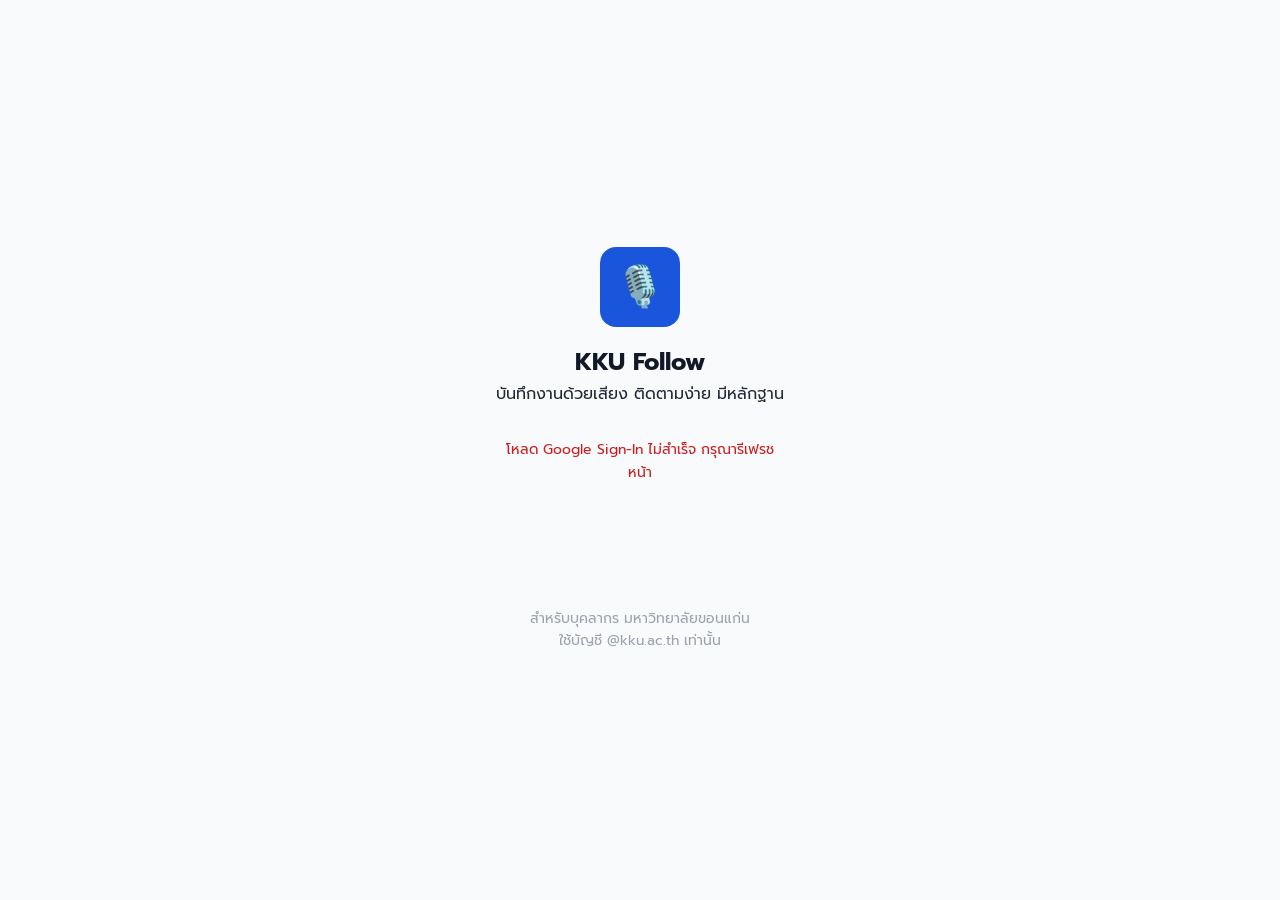
<file: index.html>
<!DOCTYPE html><html lang="th"><head>
<meta charset="UTF-8"><meta name="viewport" content="width=device-width,initial-scale=1.0,user-scalable=no"><meta name="theme-color" content="#1a56db"><title>KKU Follow</title>
<link rel="stylesheet" href="css/style.css"><link rel="manifest" href="manifest.json"><link rel="icon" href="assets/icon-192.png"><link rel="apple-touch-icon" href="assets/icon-192.png">
<link href="https://fonts.googleapis.com/css2?family=Prompt:wght@400;500;600;700&display=swap" rel="stylesheet">
</head><body style="margin:0;padding:0;background:#1a56db;display:flex;align-items:center;justify-content:center;height:100vh;color:#fff;font-family:sans-serif;">
<div style="text-align:center;"><div style="font-size:3rem;">🎙️</div><div style="font-size:1.25rem;font-weight:600;margin-top:8px;">KKU Follow</div></div>
<script src="js/app.js"></script>
</body></html>
</file>
<file: css/style.css>
/* ============================================================
   KKU Follow - style.css
   Mobile-first PWA styles
   ============================================================ */

:root {
  --color-primary: #1a56db; --color-primary-dark: #1240a4; --color-primary-light: #e8effd;
  --color-success: #057a55; --color-success-light: #def7ec;
  --color-danger: #c81e1e; --color-danger-light: #fde8e8;
  --color-warning: #c27803; --color-warning-light: #fef3c7;
  --color-gray-50: #f9fafb; --color-gray-100: #f3f4f6; --color-gray-200: #e5e7eb;
  --color-gray-300: #d1d5db; --color-gray-400: #9ca3af; --color-gray-500: #6b7280;
  --color-gray-600: #4b5563; --color-gray-700: #374151; --color-gray-800: #1f2937;
  --color-gray-900: #111827; --color-white: #ffffff;
  --radius-sm: 6px; --radius-md: 10px; --radius-lg: 16px; --radius-full: 9999px;
  --shadow-sm: 0 1px 2px rgba(0,0,0,0.05); --shadow-md: 0 4px 6px -1px rgba(0,0,0,0.1);
  --shadow-lg: 0 10px 15px -3px rgba(0,0,0,0.1);
  --font-family: 'Prompt', -apple-system, BlinkMacSystemFont, 'Segoe UI', sans-serif;
}

* { margin: 0; padding: 0; box-sizing: border-box; }
html { font-size: 16px; -webkit-text-size-adjust: 100%; }
body { font-family: var(--font-family); background-color: var(--color-gray-50); color: var(--color-gray-800); line-height: 1.6; min-height: 100vh; min-height: 100dvh; }

.page-container { max-width: 480px; margin: 0 auto; min-height: 100vh; min-height: 100dvh; display: flex; flex-direction: column; }
.page-header { background-color: var(--color-primary); color: var(--color-white); padding: 16px 20px; display: flex; align-items: center; gap: 12px; position: sticky; top: 0; z-index: 100; }
.page-header .back-btn { background: none; border: none; color: var(--color-white); font-size: 1.5rem; cursor: pointer; padding: 4px; line-height: 1; }
.page-header h1 { font-size: 1.125rem; font-weight: 600; }
.page-content { flex: 1; padding: 16px; }

.mic-container { display: flex; flex-direction: column; align-items: center; justify-content: center; padding: 40px 20px; gap: 24px; }
.mic-btn { width: 120px; height: 120px; border-radius: var(--radius-full); border: none; background-color: var(--color-primary); color: var(--color-white); font-size: 3rem; cursor: pointer; transition: all 0.2s ease; box-shadow: var(--shadow-lg); display: flex; align-items: center; justify-content: center; }
.mic-btn:active { transform: scale(0.95); }
.mic-btn.listening { background-color: var(--color-danger); animation: pulse 1.5s infinite; }
.mic-btn.processing { background-color: var(--color-warning); }
@keyframes pulse { 0% { box-shadow: 0 0 0 0 rgba(200,30,30,0.4); } 70% { box-shadow: 0 0 0 20px rgba(200,30,30,0); } 100% { box-shadow: 0 0 0 0 rgba(200,30,30,0); } }
.mic-status { font-size: 0.875rem; color: var(--color-gray-500); text-align: center; }

.btn { display: inline-flex; align-items: center; justify-content: center; gap: 8px; padding: 12px 24px; border-radius: var(--radius-md); border: none; font-size: 1rem; font-weight: 500; cursor: pointer; transition: all 0.15s ease; font-family: var(--font-family); }
.btn:active { transform: scale(0.97); }
.btn-primary { background-color: var(--color-primary); color: var(--color-white); }
.btn-secondary { background-color: var(--color-gray-200); color: var(--color-gray-700); }
.btn-danger { background-color: var(--color-danger); color: var(--color-white); }
.btn-block { width: 100%; }
.btn:disabled { opacity: 0.5; cursor: not-allowed; }

.form-group { margin-bottom: 16px; }
.form-label { display: block; font-size: 0.875rem; font-weight: 500; color: var(--color-gray-700); margin-bottom: 6px; }
.form-input, .form-select, .form-textarea { width: 100%; padding: 10px 14px; border: 1px solid var(--color-gray-300); border-radius: var(--radius-sm); font-size: 1rem; font-family: var(--font-family); background-color: var(--color-white); }
.form-input:focus, .form-select:focus, .form-textarea:focus { outline: none; border-color: var(--color-primary); box-shadow: 0 0 0 3px var(--color-primary-light); }
.form-textarea { resize: vertical; min-height: 80px; }

.card { background-color: var(--color-white); border-radius: var(--radius-md); padding: 16px; margin-bottom: 12px; box-shadow: var(--shadow-sm); border: 1px solid var(--color-gray-200); }
.card-title { font-weight: 600; font-size: 1rem; margin-bottom: 8px; }
.card-meta { font-size: 0.8125rem; color: var(--color-gray-500); display: flex; flex-wrap: wrap; gap: 8px; }

.toast { position: fixed; bottom: 20px; left: 50%; transform: translateX(-50%); padding: 12px 20px; border-radius: var(--radius-md); color: var(--color-white); font-size: 0.875rem; font-weight: 500; z-index: 9999; animation: slideUp 0.3s ease; max-width: 90vw; text-align: center; }
.toast-success { background-color: var(--color-success); }
.toast-error { background-color: var(--color-danger); }
@keyframes slideUp { from { opacity: 0; transform: translateX(-50%) translateY(20px); } to { opacity: 1; transform: translateX(-50%) translateY(0); } }

.loading-overlay { position: fixed; inset: 0; background-color: rgba(0,0,0,0.3); display: flex; align-items: center; justify-content: center; z-index: 9998; }
.loading-spinner { width: 48px; height: 48px; border: 4px solid var(--color-gray-200); border-top-color: var(--color-primary); border-radius: var(--radius-full); animation: spin 0.8s linear infinite; }
@keyframes spin { to { transform: rotate(360deg); } }

.empty-state { text-align: center; padding: 40px 20px; color: var(--color-gray-400); }
.empty-state .icon { font-size: 3rem; margin-bottom: 12px; }

.login-container { flex: 1; display: flex; flex-direction: column; align-items: center; justify-content: center; padding: 40px 20px; gap: 32px; }
.login-logo { text-align: center; }
.login-logo .app-icon { width: 80px; height: 80px; border-radius: var(--radius-lg); background-color: var(--color-primary); margin: 0 auto 16px; display: flex; align-items: center; justify-content: center; font-size: 2.5rem; }
.login-logo h1 { font-size: 1.5rem; font-weight: 700; color: var(--color-gray-900); }

.transcript-box { background-color: var(--color-white); border: 1px solid var(--color-gray-200); border-radius: var(--radius-md); padding: 16px; margin-bottom: 16px; font-size: 1rem; line-height: 1.7; min-height: 100px; white-space: pre-wrap; word-break: break-word; }
.transcript-box.placeholder { color: var(--color-gray-400); }

.photo-grid { display: grid; grid-template-columns: repeat(auto-fill, minmax(100px, 1fr)); gap: 8px; margin-top: 8px; }
.photo-item { aspect-ratio: 1; border-radius: var(--radius-sm); overflow: hidden; position: relative; border: 1px solid var(--color-gray-200); }
.photo-item img { width: 100%; height: 100%; object-fit: cover; }
.photo-item .delete-photo { position: absolute; top: 4px; right: 4px; background: rgba(0,0,0,0.6); color: white; border: none; border-radius: var(--radius-full); width: 24px; height: 24px; font-size: 0.75rem; cursor: pointer; }

.link-item { display: flex; align-items: center; gap: 10px; padding: 10px 0; border-bottom: 1px solid var(--color-gray-100); }
.link-item:last-child { border-bottom: none; }
.link-title { font-weight: 500; font-size: 0.9375rem; }
.link-url { font-size: 0.8125rem; color: var(--color-gray-400); }

.history-group { margin-bottom: 20px; }
.history-date-header { font-size: 0.875rem; font-weight: 600; color: var(--color-gray-500); margin-bottom: 8px; }

.hidden { display: none !important; }
.text-center { text-align: center; }
.text-sm { font-size: 0.875rem; }
.mt-4 { margin-top: 16px; }
.mb-4 { margin-bottom: 16px; }
.flex { display: flex; }
.flex-col { flex-direction: column; }
.items-center { align-items: center; }
.justify-between { justify-content: space-between; }
.gap-2 { gap: 8px; }
.w-full { width: 100%; }

@media (min-width: 768px) { .page-container { max-width: 600px; } }
</file>
